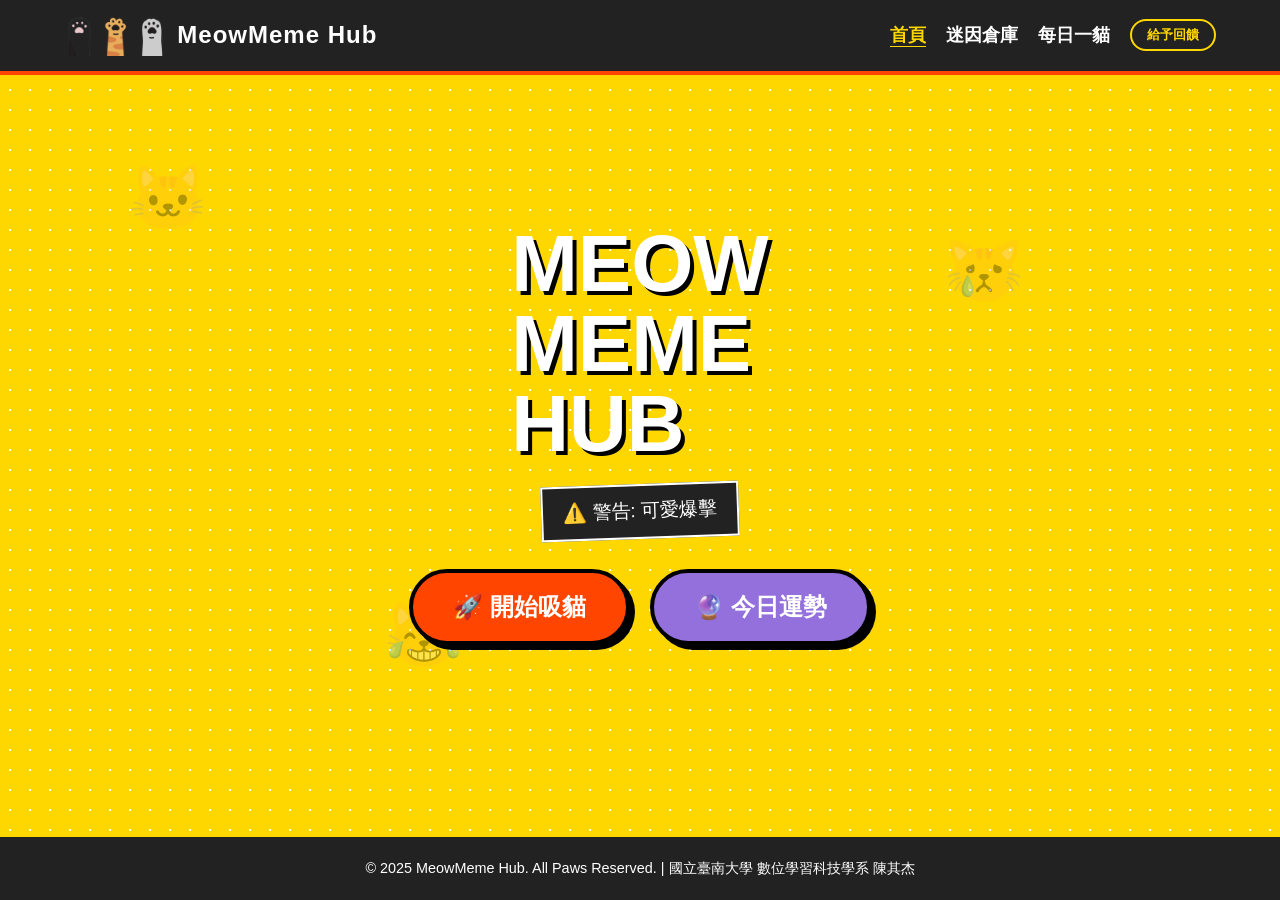
<file: index.html>
<!DOCTYPE html>
<html lang="zh-TW">

<head>
    <meta charset="UTF-8">
    <meta name="viewport" content="width=device-width, initial-scale=1.0">
    <title>MeowMeme Hub</title>
    <link rel="stylesheet" href="style.css">
</head>

<body>
    <nav role="navigation">
        <a href="index.html" class="logo">
            <img src="images/logo.png" alt="Logo"> MeowMeme Hub
        </a>
        <div class="nav-links">
            <a href="index.html" class="nav-item active">首頁</a>
            <a href="gallery.html" class="nav-item">迷因倉庫</a>
            <a href="daily.html" class="nav-item">每日一貓</a>
            <button class="nav-feedback-btn" onclick="ModalManager.open('myModal')">給予回饋</button>
        </div>
    </nav>

    <main class="hero">
        <div class="bg-cat c1">🐱</div>
        <div class="bg-cat c2">😿</div>
        <div class="bg-cat c3">😹</div>

        <h1 class="neon-text">Meow<br>Meme<br>Hub</h1>
        <p class="tagline">⚠️ 警告: 可愛爆擊</p>

        <div style="display:flex; gap:20px; flex-wrap:wrap; justify-content:center;">
            <a href="gallery.html" class="btn-main">🚀 開始吸貓</a>
            <a href="daily.html" class="btn-main" style="background: #9370DB;">🔮 今日運勢</a>
        </div>
    </main>

    <footer>© 2025 MeowMeme Hub. All Paws Reserved. | 國立臺南大學 數位學習科技學系 陳其杰</footer>

    <div id="myModal" class="modal">
        <div class="modal-content">
            <button class="close-btn" onclick="ModalManager.close('myModal')">&times;</button>
            <h2>😼 網站回饋</h2>
            <form onsubmit="submitFeedback(event)">
                <textarea id="feedback-textarea" placeholder="在這裡輸入你的建議..." rows="4"
                    style="width: 100%; margin: 10px 0; padding: 5px;"></textarea>
                <button type="submit" class="btn-main" style="font-size: 1rem;">送出回饋</button>
            </form>
        </div>
    </div>

    <script src="script.js"></script>
</body>

</html>
</file>
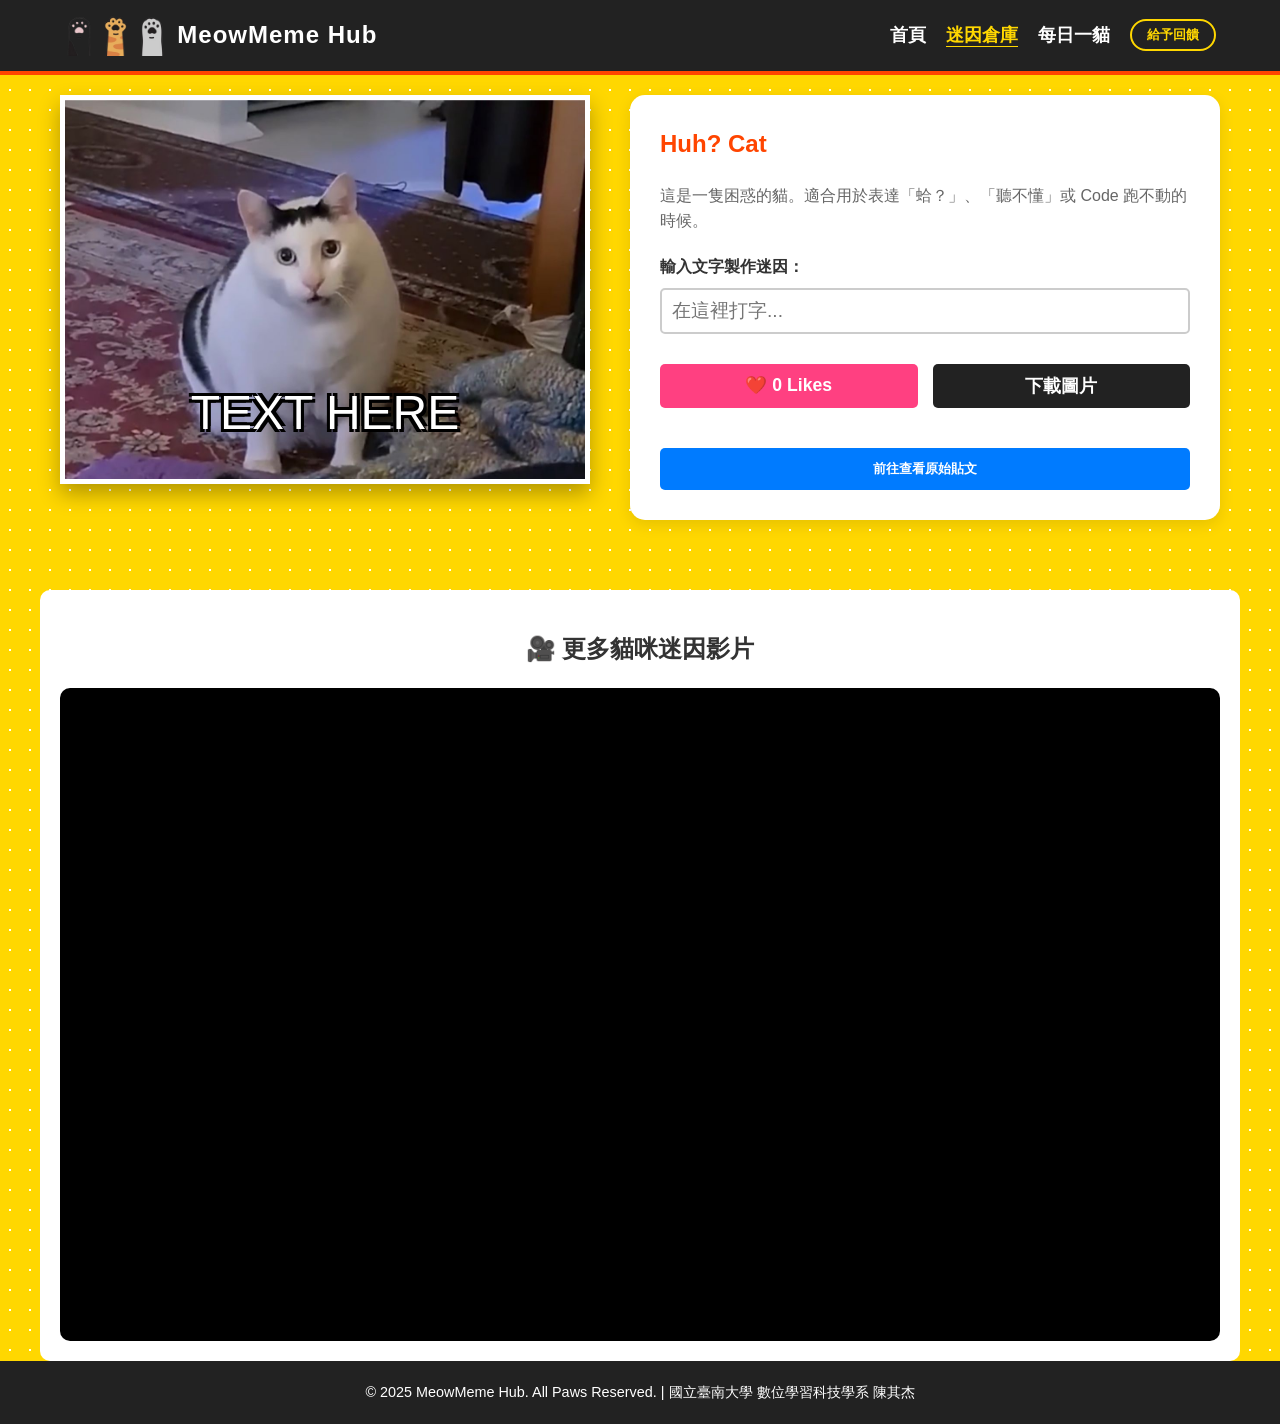
<file: meme.html>
<!DOCTYPE html>
<html lang="zh-TW">

<head>
    <meta charset="UTF-8">
    <meta name="viewport" content="width=device-width, initial-scale=1.0">
    <title>MeowMeme Hub</title>
    <link rel="stylesheet" href="style.css">
</head>

<body>

    <nav role="navigation">
        <a href="index.html" class="logo">
            <img src="images/logo.png" alt="Logo"> MeowMeme Hub
        </a>
        <div class="nav-links">
            <a href="index.html" class="nav-item">首頁</a>
            <a href="gallery.html" class="nav-item active">迷因倉庫</a>
            <a href="daily.html" class="nav-item">每日一貓</a>
            <button class="nav-feedback-btn" onclick="ModalManager.open('myModal')">給予回饋</button>
        </div>
    </nav>

    <main class="container flex-container" role="main">
        <section class="image-area" aria-label="迷因預覽區">
            <div class="img-wrapper">
                <img id="lab-meme-img" src="images/HUH CAT.gif" class="meme-target" alt="當前選擇的迷因圖片" loading="eager">
                <div id="meme-text-overlay" aria-live="polite">TEXT HERE</div>
            </div>
        </section>

        <section class="controls-area" aria-label="迷因編輯控制區">
            <h1 id="lab-meme-name">Huh? Cat</h1>
            <p id="lab-meme-desc" class="desc">這是一隻困惑的貓。適合用於表達「蛤？」、「聽不懂」或 Code 跑不動的時候。</p>

            <div class="input-group">
                <label for="meme-input">輸入文字製作迷因：</label>
                <input type="text" id="meme-input" placeholder="在這裡打字..." oninput="updateMemeText()"
                    aria-describedby="meme-input-help">
                <small id="meme-input-help" class="sr-only">輸入的文字會即時顯示在圖片上</small>
            </div>

            <div class="interaction-box">
                <button class="like-btn" onclick="MemeLab.addLike()" aria-label="為這個迷因按讚">
                    ❤️ <span id="like-count">0</span> Likes
                </button>
                <button class="download-btn" onclick="MemeLab.downloadMeme()" aria-label="下載迷因圖片">
                    下載圖片
                </button>
            </div>

            <br>

            <button id="lab-source-btn" class="external-btn" onclick="openSourceLink()" aria-label="在新視窗開啟原始貼文">
                前往查看原始貼文
            </button>
        </section>
    </main>

    <section class="container video-section" aria-label="更多貓咪迷因影片">
        <h2>🎥 更多貓咪迷因影片</h2>
        <div class="video-container">
            <iframe width="560" height="315" src="https://www.youtube.com/embed/asYwVDWhAYc" title="更多貓咪迷因影片"
                frameborder="0"
                allow="accelerometer; autoplay; clipboard-write; encrypted-media; gyroscope; picture-in-picture; web-share"
                allowfullscreen loading="lazy"></iframe>
        </div>
    </section>

    <footer>© 2025 MeowMeme Hub. All Paws Reserved. | 國立臺南大學 數位學習科技學系 陳其杰</footer>

    <div id="myModal" class="modal" role="dialog" aria-labelledby="feedbackTitle" aria-modal="true" aria-hidden="true">
        <div class="modal-content">
            <button class="close-btn" onclick="ModalManager.close('myModal')" aria-label="關閉回饋表單">&times;</button>
            <h2 id="feedbackTitle">😼 網站回饋</h2>
            <p>這隻貓可愛嗎?請告訴我們你的想法!</p>
            <form onsubmit="submitFeedback(event)">
                <label for="feedback-textarea" class="sr-only">回饋內容</label>
                <textarea id="feedback-textarea" placeholder="在這裡輸入你的建議..." rows="4"
                    style="width: 100%; margin: 10px 0; padding: 5px;" aria-required="true"></textarea>
                <button type="submit" class="btn-main" style="font-size: 1rem;">送出回饋</button>
            </form>
        </div>
    </div>

    <script src="script.js"></script>
</body>

</html>
</file>
<file: style.css>
/* MeowMeme Hub - Optimized Stylesheet */

/* 1. Global Variables & Base */
:root {
    --primary-color: #FFD700;
    --accent-color: #FF4500;
    --bg-dark: #222;
    --text-light: #fff;
    --font-main: 'Segoe UI', Tahoma, Geneva, Verdana, sans-serif;
    --font-meme: 'Impact', sans-serif;
}

* {
    box-sizing: border-box;
}

body {
    margin: 0;
    font-family: var(--font-main);
    background-color: var(--primary-color);
    background-image: radial-gradient(#fff 10%, transparent 10%);
    background-size: 20px 20px;
    color: #333;
    overflow-x: hidden;
    line-height: 1.6;
    display: flex;
    flex-direction: column;
    min-height: 100vh;
}

.sr-only {
    position: absolute;
    width: 1px;
    height: 1px;
    padding: 0;
    margin: -1px;
    overflow: hidden;
    clip: rect(0, 0, 0, 0);
    white-space: nowrap;
    border-width: 0;
}

/* 2. Navigation */
nav {
    background: var(--bg-dark);
    padding: 0.8rem 5%;
    position: sticky;
    top: 0;
    z-index: 1000;
    border-bottom: 4px solid var(--accent-color);
    display: flex;
    justify-content: space-between;
    align-items: center;
}

.logo {
    display: flex;
    align-items: center;
    gap: 10px;
    text-decoration: none;
    color: var(--text-light);
    font-size: 1.5rem;
    font-weight: 900;
    font-family: var(--font-meme);
    letter-spacing: 1px;
    transition: transform 0.3s;
}

.logo:hover {
    transform: scale(1.05);
    color: var(--primary-color);
}

.logo img {
    height: 45px;
    width: auto;
    border-radius: 5px;
    padding: 2px;
}

.nav-links {
    display: flex;
    align-items: center;
    gap: 20px;
}

.nav-item {
    color: var(--text-light);
    text-decoration: none;
    font-size: 1.1rem;
    font-weight: bold;
    transition: color 0.3s ease;
}

.nav-item:hover,
.nav-item.active {
    color: var(--primary-color);
    text-decoration: underline;
    text-underline-offset: 5px;
}

.nav-feedback-btn {
    background: transparent;
    border: 2px solid var(--primary-color);
    color: var(--primary-color);
    padding: 5px 15px;
    border-radius: 20px;
    font-weight: bold;
    cursor: pointer;
    transition: 0.3s;
}

.nav-feedback-btn:hover {
    background: var(--primary-color);
    color: black;
}

/* 3. Footer */
footer {
    text-align: center;
    padding: 20px;
    background: var(--bg-dark);
    color: var(--text-light);
    font-size: 0.9rem;
    margin-top: auto;
    width: 100%;
}

/* 4. Homepage Hero */
.hero {
    min-height: 80vh;
    display: flex;
    flex-direction: column;
    justify-content: center;
    align-items: center;
    position: relative;
    padding: 2rem;
}

.neon-text {
    font-size: 5rem;
    margin: 0;
    color: white;
    text-transform: uppercase;
    line-height: 1;
    text-shadow: 4px 4px 0 #000;
    animation: bounce 2s infinite;
}

.tagline {
    background: var(--bg-dark);
    color: var(--text-light);
    padding: 10px 20px;
    font-size: 1.2rem;
    transform: rotate(-2deg);
    border: 2px solid white;
    margin: 20px 0;
}

.btn-main {
    margin-top: 10px;
    padding: 15px 40px;
    font-size: 1.5rem;
    background: var(--accent-color);
    color: white;
    text-decoration: none;
    border: 4px solid black;
    border-radius: 50px;
    font-weight: bold;
    transition: transform 0.2s ease, box-shadow 0.2s ease;
    box-shadow: 5px 5px 0px black;
    cursor: pointer;
    display: inline-block;
}

.btn-main:hover,
.btn-main:focus {
    transform: translate(2px, 2px);
    box-shadow: 2px 2px 0px black;
    outline: 2px solid white;
    outline-offset: 4px;
}

/* 5. Gallery */
.container {
    max-width: 1200px;
    margin: 0 auto;
    padding: 20px;
    flex: 1;
    width: 100%;
}

.page-title {
    text-align: center;
    font-size: 2.5rem;
    margin-bottom: 20px;
    color: var(--bg-dark);
    text-shadow: 2px 2px 0px white;
}

.filter-bar {
    text-align: center;
    margin-bottom: 30px;
}

.filter-btn {
    padding: 10px 20px;
    margin: 5px;
    cursor: pointer;
    border: 2px solid #000;
    background: white;
    font-weight: bold;
    font-size: 1rem;
    transition: all 0.3s ease;
    border-radius: 5px;
}

.filter-btn:hover,
.filter-btn:focus {
    background: var(--accent-color);
    color: white;
    transform: translateY(-2px);
}

.filter-btn.active {
    background: var(--accent-color);
    color: white;
}

.gallery-grid {
    display: grid;
    grid-template-columns: repeat(auto-fit, minmax(250px, 1fr));
    gap: 30px;
}

.card {
    background: white;
    border-radius: 10px;
    overflow: hidden;
    box-shadow: 0 5px 15px rgba(0, 0, 0, 0.1);
    transition: transform 0.3s ease, border-color 0.3s ease;
    border: 3px solid transparent;
}

.card:hover {
    transform: translateY(-10px) rotate(1deg);
    border-color: var(--primary-color);
}

.card img {
    width: 100%;
    height: 200px;
    object-fit: cover;
    display: block;
}

.card-info {
    padding: 15px;
    text-align: center;
}

.card-link {
    text-decoration: none;
    color: inherit;
    display: block;
    cursor: pointer;
    transition: opacity 0.3s ease;
}

.card-link:focus {
    outline: 3px solid var(--accent-color);
    outline-offset: 5px;
}

.tag {
    display: inline-block;
    padding: 4px 8px;
    border-radius: 4px;
    font-size: 0.8rem;
    font-weight: bold;
    color: white;
    background-color: #555;
}

.card-link.happy .tag {
    background-color: #28a745;
}

.card-link.sad .tag {
    background-color: #007bff;
}

.card-link.tired .tag {
    background-color: #6f42c1;
}

/* 6. Daily Draw */
.daily-hero {
    min-height: calc(100vh - 150px);
    display: flex;
    flex-direction: column;
    align-items: center;
    justify-content: center;
    padding: 40px 20px;
    text-align: center;
}

.card-stage {
    perspective: 1500px;
    margin-bottom: 30px;
}

.card-3d {
    width: 320px;
    height: 480px;
    position: relative;
    transform-style: preserve-3d;
    transition: transform 1s cubic-bezier(0.4, 0, 0.2, 1);
    cursor: pointer;
}

.card-3d:hover:not(.flipped) {
    transform: rotateY(15deg) scale(1.02);
}

.card-3d.flipped {
    transform: rotateY(180deg);
    cursor: default;
}

.card-side {
    position: absolute;
    width: 100%;
    height: 100%;
    backface-visibility: hidden;
    border-radius: 20px;
    box-shadow: 0 20px 60px rgba(0, 0, 0, 0.3);
    overflow: hidden;
}

.card-back {
    background: linear-gradient(135deg, #667eea 0%, #764ba2 50%, #f093fb 100%);
    display: flex;
    flex-direction: column;
    align-items: center;
    justify-content: center;
    border: 5px solid rgba(255, 255, 255, 0.3);
}

.card-back::before {
    content: '';
    position: absolute;
    inset: 10px;
    border: 3px dashed rgba(255, 255, 255, 0.4);
    border-radius: 15px;
}

.card-back .mystery-icon {
    font-size: 6rem;
    animation: float-bounce 2s ease-in-out infinite;
}

.card-back .tap-text {
    color: white;
    font-size: 1.5rem;
    font-weight: bold;
    margin-top: 20px;
    text-shadow: 2px 2px 4px rgba(0, 0, 0, 0.3);
}

.card-front {
    background: white;
    transform: rotateY(180deg);
    display: flex;
    flex-direction: column;
}

.card-front .cat-image {
    width: 100%;
    height: 220px;
    object-fit: cover;
}

.card-front .cat-details {
    padding: 20px;
    flex: 1;
    display: flex;
    flex-direction: column;
}

.card-front .cat-name {
    font-size: 1.6rem;
    color: #333;
    margin: 0 0 10px;
    font-weight: bold;
}

.card-front .luck-meter {
    background: linear-gradient(90deg, #ff6b6b, #feca57, #48dbfb, #1dd1a1);
    color: white;
    padding: 8px 15px;
    border-radius: 25px;
    font-weight: bold;
    font-size: 1rem;
    display: inline-block;
    margin-bottom: 15px;
}

.card-front .cat-message {
    font-size: 0.95rem;
    color: #666;
    line-height: 1.5;
    flex: 1;
}

.card-front .card-footer {
    border-top: 1px solid #eee;
    padding-top: 15px;
    margin-top: auto;
}

.card-front .origin-tag {
    font-size: 0.85rem;
    color: #999;
}

.action-panel {
    display: flex;
    gap: 15px;
    flex-wrap: wrap;
    justify-content: center;
    opacity: 0;
    transform: translateY(20px);
    transition: all 0.5s ease;
    pointer-events: none;
}

.action-panel.visible {
    opacity: 1;
    transform: translateY(0);
    pointer-events: auto;
}

.action-btn {
    padding: 12px 25px;
    font-size: 1.1rem;
    border: 3px solid #333;
    border-radius: 30px;
    font-weight: bold;
    cursor: pointer;
    transition: all 0.3s;
    text-decoration: none;
}

.action-btn.primary {
    background: var(--accent-color);
    color: white;
}

.action-btn.secondary {
    background: white;
    color: #333;
}

.action-btn:hover {
    transform: translateY(-3px);
    box-shadow: 0 5px 15px rgba(0, 0, 0, 0.2);
}

/* 7. Meme Lab */
.flex-container {
    display: flex;
    gap: 40px;
    align-items: flex-start;
}

.image-area {
    flex: 1;
    position: relative;
}

.img-wrapper {
    position: relative;
    display: inline-block;
    width: 100%;
    border: 5px solid white;
    box-shadow: 0 10px 20px rgba(0, 0, 0, 0.3);
    background: #000;
}

.meme-target {
    width: 100%;
    display: block;
}

#meme-text-overlay {
    position: absolute;
    bottom: 10%;
    left: 50%;
    transform: translateX(-50%);
    font-family: var(--font-meme);
    font-size: 3rem;
    color: white;
    text-shadow: 3px 3px 0 #000, -3px -3px 0 #000, 3px -3px 0 #000, -3px 3px 0 #000;
    text-align: center;
    width: 90%;
    pointer-events: none;
    word-wrap: break-word;
    line-height: 1.2;
}

.controls-area {
    flex: 1;
    background: white;
    padding: 30px;
    border-radius: 15px;
    box-shadow: 0 5px 15px rgba(0, 0, 0, 0.1);
}

.controls-area h1 {
    margin-top: 0;
    color: var(--accent-color);
}

.desc {
    color: #666;
    line-height: 1.6;
    margin-bottom: 20px;
}

.input-group {
    margin-bottom: 20px;
}

.input-group label {
    display: block;
    margin-bottom: 8px;
    font-weight: bold;
    color: #333;
}

.input-group input {
    width: 100%;
    padding: 10px;
    font-size: 1.2rem;
    border: 2px solid #ccc;
    border-radius: 5px;
    transition: border-color 0.3s ease;
}

.input-group input:focus {
    outline: none;
    border-color: var(--accent-color);
}

.interaction-box {
    margin-top: 30px;
    display: flex;
    gap: 15px;
    flex-wrap: wrap;
}

.like-btn,
.download-btn {
    padding: 10px 20px;
    font-size: 1.1rem;
    cursor: pointer;
    border: none;
    border-radius: 5px;
    font-weight: bold;
    color: white;
    transition: transform 0.2s ease, opacity 0.2s ease;
    flex: 1;
    min-width: 150px;
}

.like-btn {
    background: #ff4081;
}

.download-btn {
    background: #222;
}

.like-btn:hover,
.download-btn:hover {
    opacity: 0.9;
    transform: translateY(-2px);
}

.like-btn:active,
.download-btn:active {
    transform: scale(0.95);
}

/* 8. External Link & Video */
.external-btn {
    display: block;
    width: 100%;
    margin-top: 15px;
    padding: 12px;
    background-color: #007bff;
    color: white;
    border: none;
    border-radius: 5px;
    font-weight: bold;
    cursor: pointer;
    transition: background-color 0.3s ease, transform 0.2s ease;
    text-align: center;
    text-decoration: none;
}

.external-btn:hover {
    background-color: #0056b3;
    transform: translateY(-2px);
}

.video-section {
    margin-top: 50px;
    text-align: center;
    background: white;
    padding: 20px;
    border-radius: 10px;
}

.video-container {
    position: relative;
    padding-bottom: 56.25%;
    height: 0;
    overflow: hidden;
    max-width: 100%;
    background: #000;
    border-radius: 10px;
}

.video-container iframe {
    position: absolute;
    top: 0;
    left: 0;
    width: 100%;
    height: 100%;
}

/* 9. Modal */
.modal {
    display: none;
    position: fixed;
    z-index: 2000;
    left: 0;
    top: 0;
    width: 100%;
    height: 100%;
    background-color: rgba(0, 0, 0, 0.7);
    animation: fadeIn 0.3s ease;
    overflow-y: auto;
}

.modal-content {
    background-color: #fff;
    margin: 5% auto;
    padding: 30px;
    border: 5px solid var(--primary-color);
    width: 90%;
    max-width: 500px;
    border-radius: 15px;
    position: relative;
    text-align: center;
    box-shadow: 0 0 20px rgba(255, 215, 0, 0.5);
}

.close-btn {
    color: #aaa;
    position: absolute;
    top: 10px;
    right: 15px;
    font-size: 28px;
    font-weight: bold;
    cursor: pointer;
    background: none;
    border: none;
    transition: color 0.3s ease;
    padding: 5px 10px;
}

.close-btn:hover {
    color: #000;
    outline: 2px solid var(--accent-color);
}

.meme-detail-content {
    max-width: 700px;
    max-height: 90vh;
    overflow-y: auto;
}

.meme-detail-wrapper {
    display: flex;
    gap: 20px;
    align-items: flex-start;
    text-align: left;
}

.meme-detail-img {
    width: 180px;
    height: 180px;
    object-fit: cover;
    border-radius: 10px;
    border: 3px solid var(--primary-color);
    flex-shrink: 0;
}

.meme-detail-info {
    flex: 1;
    min-width: 0;
}

.meme-detail-info h2 {
    margin: 0 0 10px 0;
    color: var(--accent-color);
    font-size: 1.5rem;
}

.meme-detail-info .tag {
    background: var(--accent-color);
    color: white;
    padding: 5px 15px;
    border-radius: 20px;
    font-size: 0.85rem;
    font-weight: bold;
    margin-bottom: 12px;
}

.meme-detail-desc {
    color: #555;
    line-height: 1.5;
    margin-bottom: 12px;
    font-size: 0.95rem;
}

.meme-detail-meta {
    background: #f9f9f9;
    padding: 10px 12px;
    border-radius: 8px;
    margin-bottom: 12px;
}

.btn-lab {
    display: block;
    width: 100%;
    margin-top: 8px;
    padding: 10px;
    background-color: var(--accent-color);
    color: white;
    border: none;
    border-radius: 5px;
    font-weight: bold;
    text-align: center;
    text-decoration: none;
    cursor: pointer;
    transition: background-color 0.3s ease, transform 0.2s ease;
}

.btn-lab:hover {
    background-color: #e03e00;
    transform: scale(1.02);
}

/* 10. Utils & Animation */
.coming-soon {
    text-align: center;
    font-size: 2rem;
    margin-top: 40px;
    padding: 20px 20px;
    margin-bottom: 20px;
    color: var(--bg-dark);
    text-shadow: 3px 3px 0px white;
}


.img-placeholder {
    width: 100%;
    height: 200px;
    display: flex;
    flex-direction: column;
    align-items: center;
    justify-content: center;
    background: #f0f0f0;
    font-size: 3rem;
    color: #999;
    border-radius: 10px;
}

@keyframes bounce {

    0%,
    100% {
        transform: translateY(0);
    }

    50% {
        transform: translateY(-20px);
    }
}

@keyframes float {
    0% {
        transform: translate(0, 0) rotate(0deg);
    }

    50% {
        transform: translate(20px, -20px) rotate(10deg);
    }

    100% {
        transform: translate(0, 0) rotate(0deg);
    }
}

@keyframes float-bounce {

    0%,
    100% {
        transform: translateY(0);
    }

    50% {
        transform: translateY(-15px);
    }
}

@keyframes sparkle {

    0%,
    100% {
        opacity: 0.3;
        transform: scale(0.8);
    }

    50% {
        opacity: 1;
        transform: scale(1.2);
    }
}

@keyframes fadeIn {
    from {
        opacity: 0;
    }

    to {
        opacity: 1;
    }
}

.bg-cat {
    position: absolute;
    font-size: 4rem;
    opacity: 0.3;
    animation: float 6s infinite ease-in-out;
    z-index: -1;
    user-select: none;
}

.c1 {
    top: 10%;
    left: 10%;
    animation-delay: 0s;
}

.c2 {
    top: 20%;
    right: 20%;
    animation-delay: 2s;
}

.c3 {
    bottom: 15%;
    left: 30%;
    animation-delay: 4s;
}

/* 11. Responsive */
@media (max-width: 768px) {
    nav {
        flex-direction: column;
        gap: 15px;
    }

    .nav-links {
        flex-wrap: wrap;
        justify-content: center;
    }

    .neon-text {
        font-size: 3rem;
    }

    .btn-main {
        font-size: 1.5rem;
        width: 80%;
    }

    .flex-container {
        flex-direction: column;
    }

    #meme-text-overlay {
        font-size: 2rem;
    }


    .meme-detail-wrapper {
        flex-direction: column;
        align-items: center;
        text-align: center;
    }

    .meme-detail-img {
        width: 150px;
        height: 150px;
    }

    .meme-detail-content {
        margin: 10% auto;
    }
}

@media (max-width: 480px) {
    .neon-text {
        font-size: 2rem;
    }

    .page-title {
        font-size: 1.8rem;
    }

    .gallery-grid {
        grid-template-columns: 1fr;
    }

    #meme-text-overlay {
        font-size: 1.5rem;
    }
}

@media print {

    nav,
    .interaction-box,
    .external-btn,
    .btn-lab,
    .nav-feedback-btn {
        display: none;
    }

    .modal {
        display: none !important;
    }

    body {
        background: white;
    }
}
</file>
